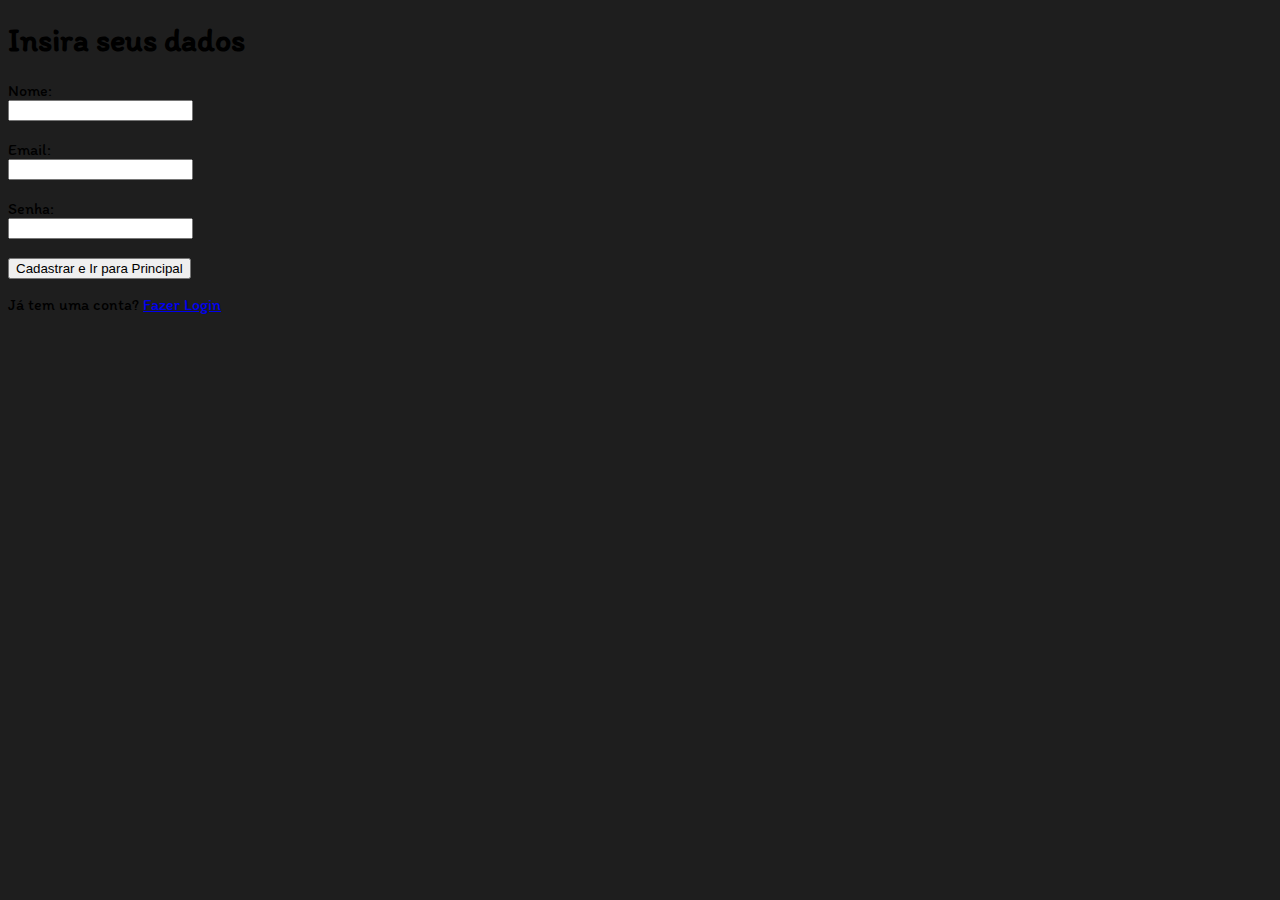
<file: match.up/templates/cadastro.html>
<!DOCTYPE html>
<html lang="pt-br">
<head>
   <meta charset="UTF-8">
   <title>Cadastro</title>
   <link rel="stylesheet" href="../static/css/stylecadastro.css">
</head>
<body>
   <h1>Insira seus dados</h1>
  
   <!-- Ação CORRETA: Envia dados para a rota POST /salvar_dados -->
   <form method="post" action="/salvar_dados">
      
       <label for="nome">Nome:</label><br>
       <input type="text" id="nome" name="nome" required><br><br>
      
       <label for="email">Email:</label><br>
       <!-- name="email" é usado no Python para pegar o valor -->
       <input type="email" id="email" name="email" required><br><br>
      
       <label for="senha">Senha:</label><br>
       <!-- name="senha" é usado no Python para pegar o valor -->
       <input type="password" id="senha" name="senha" required><br><br>


       <!-- Botão que ENCAMINHA o formulário para a rota /salvar_dados -->
       <button type="submit" class="btn-submit">Cadastrar e Ir para Principal</button>
   </form>
  
   <!-- Link para a página de Login -->
   <p>Já tem uma conta? <a href="{{ url_for('entrar') }}">Fazer Login</a></p>
</body>
</html>
</file>
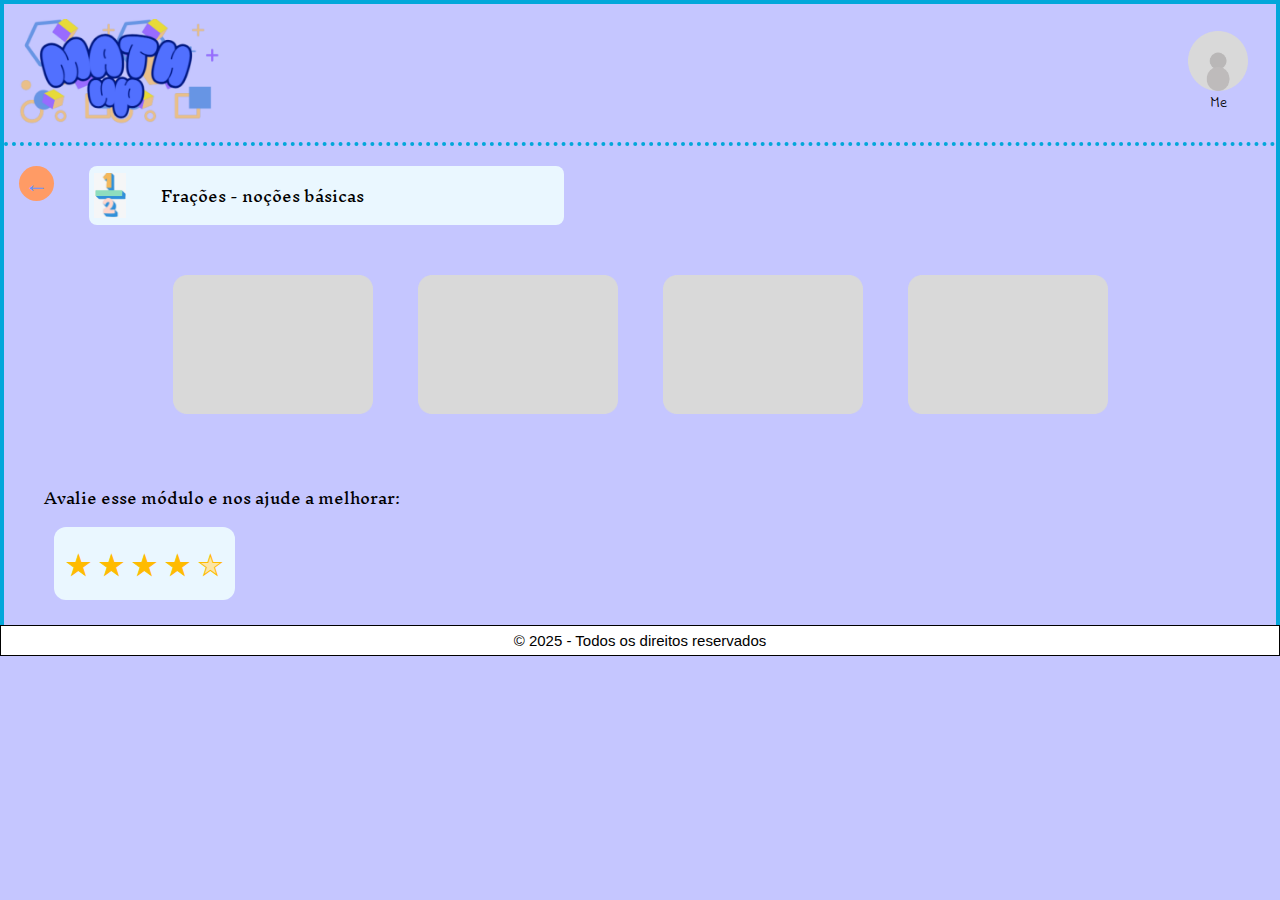
<file: match.up/templates/fracao.html>
<!DOCTYPE html>
<html lang="en">
    <head>
        <meta charset="UTF-8">
        <meta name="viewport" content="width=device-width, initial-scale=1.0">
        <link rel="stylesheet" href="../static/css/stylefracao.css">
        <title>Frações - aula</title>
    </head>
    <body>
        <div id="borda">
            <header>
                <img src="../static/assets/imagens/logo4.png" alt="logo-match-up" class="logo">
                <div id="perfil">
                    <img src="../static/assets/imagens/foto-perfil.png" alt="foto-perfil" class="ft-perfil">
                    <h4>Me</h4>
                </div>
            </header>

            <section class="title">
                <button class="round-btn" onclick="window.location.href='pagcursos.html'">←</button>
                <div class="discribe">
                    <img src="../static/assets/imagens/fracaowhite.png" alt="fração 1/2">
                    <h1>Frações - noções básicas</h1>
                </div>
            </section>

            <main>
                <a href="">
                    <img src="../static/assets/imagens/lesson-fracao.png" alt="lesson">
                </a>
                <a href="">
                    <img src="../static/assets/imagens/lesson-fracao.png" alt="lesson">
                </a>
                <a href="">
                    <img src="../static/assets/imagens/lesson-fracao.png" alt="lesson">
                </a>
                <a href="">
                    <img src="../static/assets/imagens/lesson-fracao.png" alt="lesson">
                </a>
            </main>

            <section id="review">
                <h3>Avalie esse módulo e nos ajude a melhorar:</h3>
                <div class="rating">
                    <span>★</span>
                    <span>★</span>
                    <span>★</span>
                    <span>★</span>
                    <span class="star-empty">★</span>
                </div>
            </section>
        </div>

        <footer>
            <p>© 2025 - Todos os direitos reservados</p>
        </footer>
    </body>
</html>
</file>
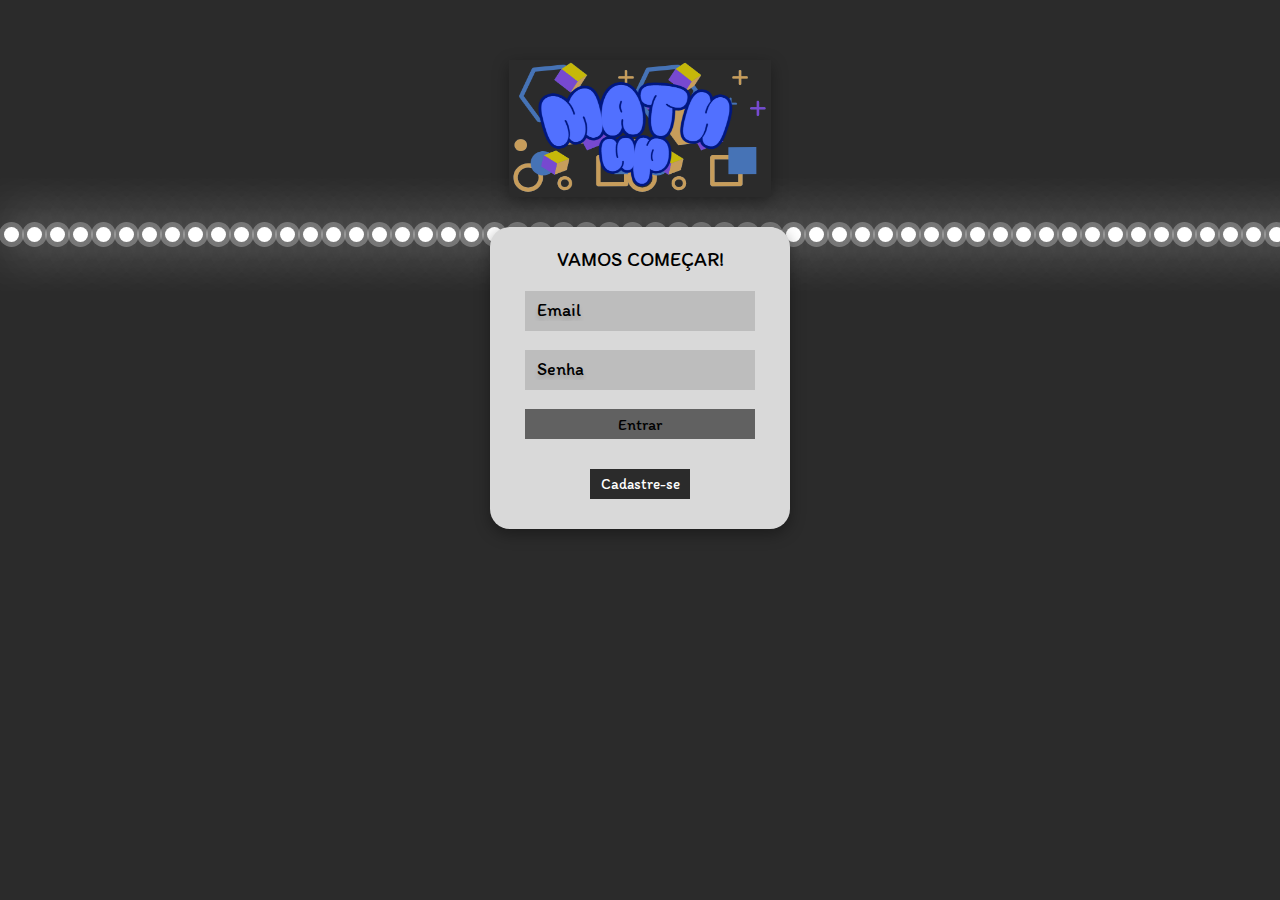
<file: match.up/templates/login.html>
<!DOCTYPE html>

<html lang="pt-br">
   <head>
      <meta charset="UTF-8">
      <title>Login</title>
      <link rel="stylesheet" href="../static/css/stylelogin.css">
   </head>
   <body>
      <div class="container">
         <header>
            <img src="../static/assets/imagens/logo.png" alt="Logo Match-Up">
         </header>

         <div class="bolhas">
            <span style="--i:7"></span>
            <span style="--i:21"></span>
            <span style="--i:14"></span>
            <span style="--i:30"></span>
            <span style="--i:5"></span>
            <span style="--i:18"></span>
            <span style="--i:2"></span>
            <span style="--i:27"></span>
            <span style="--i:11"></span>
            <span style="--i:23"></span>
            <span style="--i:9"></span>
            <span style="--i:28"></span>
            <span style="--i:16"></span>
            <span style="--i:3"></span>
            <span style="--i:25"></span>
            <span style="--i:12"></span>
            <span style="--i:19"></span>
            <span style="--i:6"></span>
            <span style="--i:29"></span>
            <span style="--i:4"></span>
            <span style="--i:20"></span>
            <span style="--i:13"></span>
            <span style="--i:8"></span>
            <span style="--i:26"></span>
            <span style="--i:1"></span>
            <span style="--i:22"></span>
            <span style="--i:10"></span>
            <span style="--i:17"></span>
            <span style="--i:15"></span>
            <span style="--i:24"></span>
            <span style="--i:30"></span>
            <span style="--i:7"></span>
            <span style="--i:18"></span>
            <span style="--i:12"></span>
            <span style="--i:25"></span>
            <span style="--i:3"></span>
            <span style="--i:28"></span>
            <span style="--i:9"></span>
            <span style="--i:20"></span>
            <span style="--i:14"></span>
            <span style="--i:6"></span>
            <span style="--i:27"></span>
            <span style="--i:11"></span>
            <span style="--i:19"></span>
            <span style="--i:4"></span>
            <span style="--i:23"></span>
            <span style="--i:16"></span>
            <span style="--i:8"></span>
            <span style="--i:29"></span>
            <span style="--i:2"></span>
            <span style="--i:22"></span>
            <span style="--i:10"></span>
            <span style="--i:15"></span>
            <span style="--i:26"></span>
            <span style="--i:18"></span>
            <span style="--i:2"></span>
            <span style="--i:27"></span>
            <span style="--i:11"></span>
            <span style="--i:23"></span>
            <span style="--i:9"></span>
         </div>

         <div class="centralize">
            <div class="cont-info">
               <h2>VAMOS COMEÇAR!</h2>
            
               <!-- Ação CORRETA: Envia dados para a rota POST /salvar_dados -->
               <form method="post" action="/salvar_dados">
                  
                  <!-- <label for="email"></label><br> -->
                  <!-- name="email" é usado no Python para pegar o valor -->
                  <input type="email" id="email" name="email" placeholder="   Email" required><br><br>
                  
                  <!-- <label for="senha"></label><br> -->
                  <!-- name="senha" é usado no Python para pegar o valor -->
                  <input type="password" id="senha" name="senha" placeholder="   Senha" required><br><br>


                  <!-- Botão que ENCAMINHA o formulário para a rota /salvar_dados -->
                  <button type="submit" class="btn-submit">Entrar</button>
               </form>
            
               <button class="btn-pg-cadastro" onclick="window.location.href='Cadastro.html'">
                  Cadastre-se
               </button>
               
            </div>
         </div>
      </div>
   </body>
</html>
</file>
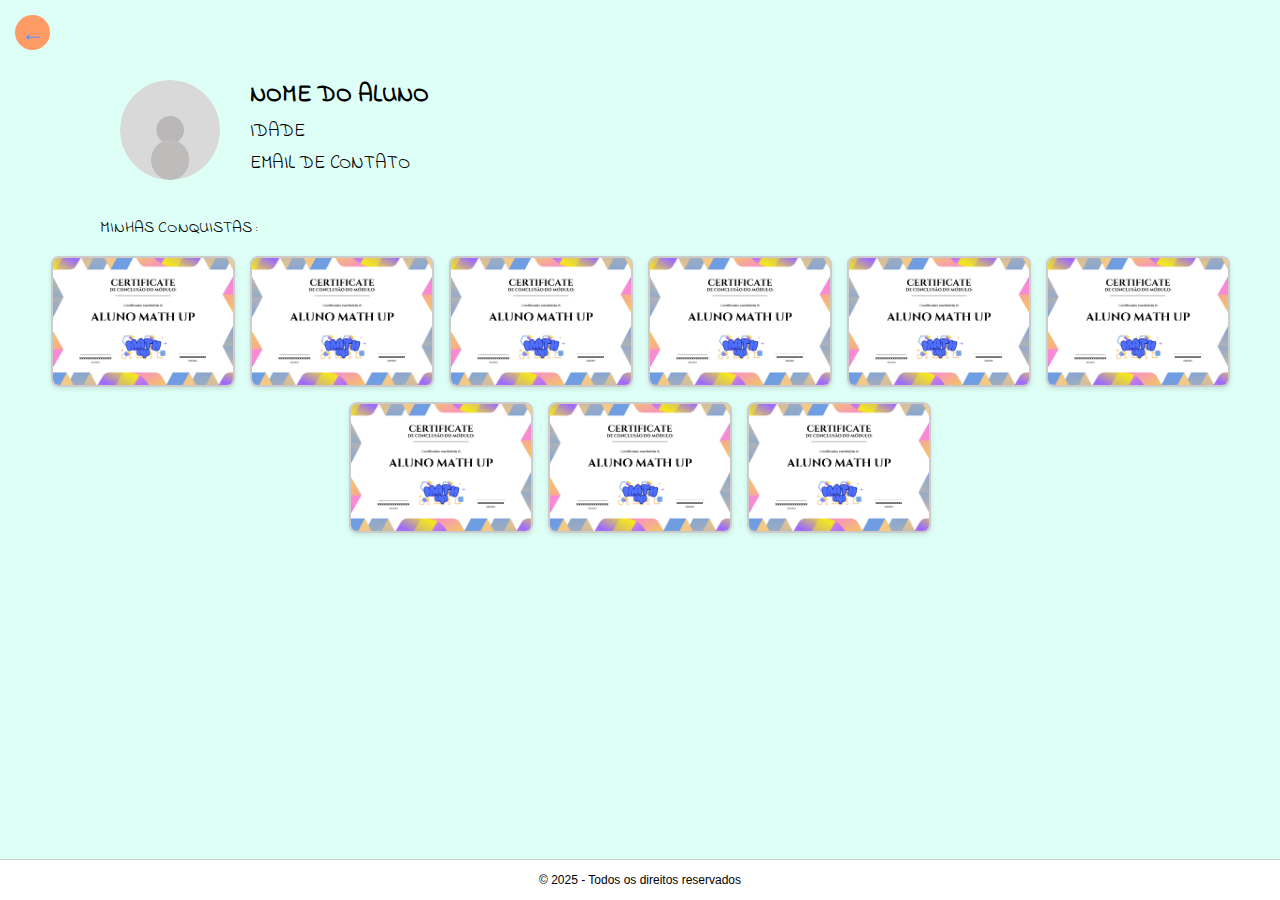
<file: match.up/templates/perfil.html>
<!DOCTYPE html>

<html lang="en">
    <head>
        <title>Perfil</title>
        <meta charset="UTF-8">
        <link rel="stylesheet" href="../static/css/styleperfil.css">
    </head>
    <body>
        <header>
            <a href="{{ url_for('entrar') }}"><button class="round-btn" >←</button></a>
        </header>

        <main>
            <div class="profile-container">
                <img src="../static/assets/imagens/foto-perfil.png" alt="Foto de perfil" class="profile-pic">
                <div class="profile-info">
                <h2>NOME DO ALUNO</h2>
                <h3>IDADE</h3>
                <h3>EMAIL DE CONTATO</h3>
                </div>
            </div>
        </main>

        <section>
            <p>MINHAS CONQUISTAS :</p>
            <div class="achievements">
                <img src="../static/assets/imagens/certificate.png" alt="certificate">
                <img src="../static/assets/imagens/certificate.png" alt="certificate">
                <img src="../static/assets/imagens/certificate.png" alt="certificate">
                <img src="../static/assets/imagens/certificate.png" alt="certificate">
                <img src="../static/assets/imagens/certificate.png" alt="certificate">
                <img src="../static/assets/imagens/certificate.png" alt="certificate">
                <img src="../static/assets/imagens/certificate.png" alt="certificate">
                <img src="../static/assets/imagens/certificate.png" alt="certificate">
                <img src="../static/assets/imagens/certificate.png" alt="certificate">
            </div>
        </section>

        <footer>
            <p>© 2025 - Todos os direitos reservados</p>
        </footer>
    </body>
</html>
</file>
<file: match.up/static/css/stylecadastro.css>
@import url('https://fonts.googleapis.com/css2?family=Indie+Flower&family=Itim&display=swap');
body {
    font-family: "Itim", sans-serif;
    background-color: #1E1E1E;
}

h2 {
    color: #000000;
}
</file>
<file: match.up/static/css/stylefracao.css>
@import url('https://fonts.googleapis.com/css2?family=Inknut+Antiqua:wght@300;400;500;600;700;800;900&display=swap');
@import url('https://fonts.googleapis.com/css2?family=Indie+Flower&display=swap');
* {
    margin: 0;
    padding: 0;
    box-sizing: border-box;

}
html {
    height: 100%;
    margin: 0;
    font-family: "Inknut Antiqua", serif;
}
:root {
    --cor-borda: #02a7da;
}
body {
    background-color: #C5C6FF;
}
#borda {
    border-left: 4px solid var(--cor-borda);
    border-right: 4px solid var(--cor-borda);
    border-top: 4px solid var(--cor-borda);
}
header{
    display: flex;
    justify-content: space-between;
    align-items: center;
    border-bottom: 4px dotted var(--cor-borda);
}
.logo {
    width: 230px;
    padding: 15px;
}
#perfil {
    display: flex;
    flex-direction: column;
    align-items: center;
    margin-right: 28px;
}
#perfil h4 {
    font-family: "Indie Flower", sans-serif;
    font-weight: 100;
}
.ft-perfil {
    height: 60px;
}
.title {
    display: flex;
    gap: 20px;
    margin-top: 20px;
}
.discribe {
    display: flex;
    background-color: #eaf7ff;
    border-radius: 8px;
    align-items: center;
    gap: 35px;
    
}
.discribe img {
    margin-left: 5px;
    margin-top: 7px;
    margin-bottom: 7px;
    height: 45px;
}
.discribe h1 {
    font-weight: normal;
    font-size: 15px;
    margin-right: 200px;
}
@media (max-width:600px) {
    .discribe h1 {
        margin-right: 30px;
    }
}
.round-btn {
    width: 35px;        
    height: 35px;          
    border-radius: 50%;     
    border: none;  
    margin: 0px 15px;         
    background-color: #ff9b65; 
    color: #6691ff;           
    font-size: 24px;        
    cursor: pointer;
    display: flex;
    align-items: center;
    justify-content: center;
    transition: 0.3s;
}

.round-btn:hover {
    background-color: #ff894a;
    transform: scale(1.05);
}

main {
    display: flex;
    gap: 45px;
    flex-wrap: wrap;
    align-items: center;
    justify-content: center;
    margin: 50px;
}

main a {
    text-decoration: none;
}

main img {
    width: 200px;
}

#review {
    margin-left: 40px;
}

#review h3 {
    font-size: 15px;
    font-weight: normal;
}

.rating {
    display: inline-block;
    background-color: #eaf7ff;
    color: #ffbb00;
    font-size: 28px;
    margin-left: 10px;
    margin-top: 10px;
    margin-bottom: 25px;
    -webkit-text-stroke: 1px #ffbb00;
    border-radius: 12px;
    padding: 0px 12px;
}

.star-empty {
  color: #fce5a5;
}

footer {
    position: static;       
    width: 100%;           
    background-color: #ffffff;
    text-align: center;    
    font-family: sans-serif; 
    font-size: 15px;       
    padding: 1px 0;      
    border-top: 1px solid #cccccc;
    margin-top: auto;
    border: 1px solid black;
}

footer p {
    margin: 5px 0px;
}
</file>
<file: match.up/static/css/stylelogin.css>
@import url('https://fonts.googleapis.com/css2?family=Indie+Flower&family=Itim&display=swap');
* {
    margin: 0;
    padding: 0;
    box-sizing: border-box;
}
body {
    font-family: "Itim", sans-serif;
    background-color: #2B2B2B;
    min-height: 100vh;
}
header {
    display: flex;
    flex-direction: row;
    justify-content: center
}
header img {
    height: 137px;
    width: 262px;
    margin: 60px;
    margin-bottom: 30px;
    box-shadow: rgba(0, 0, 0, 0.35) 0px 5px 15px;
}
.container {
    position: relative;
    width: 100%;
    height: 100vh;
    overflow: hidden;
}
.bolhas {
    position: absolute;
    display: flex;
    z-index: -1;
}
.bolhas span {
    width: 15px;
    height: 15px;
    border-radius: 50%;
    background: #ffffff;
    margin: 0 4px;
    box-shadow: 0 0 0 5px #ffffff44,
    0 0 50px #ffffff,
    0 0 100px #ffffff;
    animation: animar calc(150s/var(--i)) linear infinite;
}
@keyframes animar {
    0% {
        transform: translateY(100vh) scale(0);
    }
    100%{
        transform: translateY(-50vh) scale(1);
    }
}

    /* .bolhas span:nth-of-type(even){}  */

.centralize {
    display: flex;
    align-items: center;
    justify-content: center;
}
.cont-info {
    width: 300px;
    background-color: #D9D9D9;
    box-shadow: rgba(0, 0, 0, 0.35) 0px 5px 15px;
    border-radius: 20px;
    display: flex;
    justify-content: center;
    align-items: center;
    flex-direction: column;
}

h2 {
    font-size: 20px;
    margin-top: 20px;
    margin-bottom: 20px;
    color: #000000;
    font-weight: normal;
}

input {
    width: 230px;
    height: 40px;
    background-color: #BDBDBD;
    border: none;
}

input::placeholder {
    text-shadow: 0 4px 4px #00000025;
    color: #000000;
    font-family: "Itim", sans-serif;
    font-size: 18px;
}

form {
    text-align: center;
}

button {
    all: unset;
    cursor: pointer;            
    transition: 0.3s;            
}
button:hover{   
    transform: scale(1.05);
}
.btn-submit:hover {
    background-color: #494747;
}
.btn-pg-cadastro:hover {
    background-color: #020202;
}
.btn-submit {
    background-color: #616161;
    font-family: "Itim", sans-serif;
    font-size: 16px;
    font-weight: 550;
    color: #000000;
    width: 230px;
    height: 30px; 
    cursor: pointer;
}

.btn-pg-cadastro {
    width: 100px;
    height: 30px;
    margin: 30px;
    background-color: #2B2B2B;
    color: #ffffff;
    text-align: center;
    font-weight: normal;
    font-size: 15px;
}
</file>
<file: match.up/static/css/styleperfil.css>
@import url('https://fonts.googleapis.com/css2?family=Indie+Flower&display=swap');
html, body {
  height: 100%;
  margin: 0;
}

body {
  background-color: #defff6;
  display: flex;
  flex-direction: column;
}

header {
    padding-top: 15px;
    padding-left: 15px;
}

header a {
    text-decoration: none;
}

main {
  font-family: "Indie Flower", sans-serif;
}

.round-btn {
  width: 35px;        
  height: 35px;          
  border-radius: 50%;     
  border: none;           
  background-color: #ff9b65; 
  color: #6691ff;           
  font-size: 24px;        
  cursor: pointer;
  display: flex;
  align-items: center;
  justify-content: center;
  transition: 0.3s;
}

.round-btn:hover {
  background-color: #ff894a;
  transform: scale(1.05);
}

.profile-container {
  display: flex;
  align-items: center;
  margin-top: 10px;
  margin-left: 100px;
  transition: margin-left 0.3s ease;
}

@media (max-width: 900px) {
  .profile-container {
    margin-left: 60px;  
  }
}

@media (max-width: 750px) {
  .profile-container {
    margin-left: 30px;  
  }
}

@media (max-width: 600px) {
  .profile-container {
    margin-left: 0;     
  }
}

.profile-pic {
  width: 100px;          
  height: 100px;
  border-radius: 100%;    
  object-fit: cover;
  padding: 20px;    
  margin-right: 10px;  
}

.profile-info h2 {
  margin: 0;         
}

.profile-info h3 {
  margin: 5px 0;      
  font-weight: normal;
}

.profile-info p {
  margin: 0;
  color: #000000;          
}

section {
  font-family: "Indie Flower", sans-serif;
}

section p {
  margin-left: 100px;
  transition: margin-left 0.3s ease;
}

@media (max-width: 900px) {
  section p {
    margin-left: 90px;  
  }
}

@media (max-width: 750px) {
  section p {
    margin-left: 60px;  
  }
}

@media (max-width: 600px) {
  section p {
    margin-left: 30px;     
  }
}

.achievements {
  display: flex;              
  flex-wrap: wrap;            
  gap: 15px;                  
  justify-content: center;    
  margin-top: 10px;
  margin-bottom: 40px;
}

.achievements img {
  width: 180px;               
  height: auto;              
  border: 2px solid #ccc;   
  border-radius: 8px;        
  box-shadow: 0 2px 5px rgba(0,0,0,0.1);
}

footer {
  position: static;       
  width: 100%;           
  background-color: #ffffff;
  text-align: center;    
  font-family: sans-serif; 
  font-size: 12px;       
  padding: 1px 0;      
  border-top: 1px solid #cccccc;
  margin-top: auto;
}
</file>
